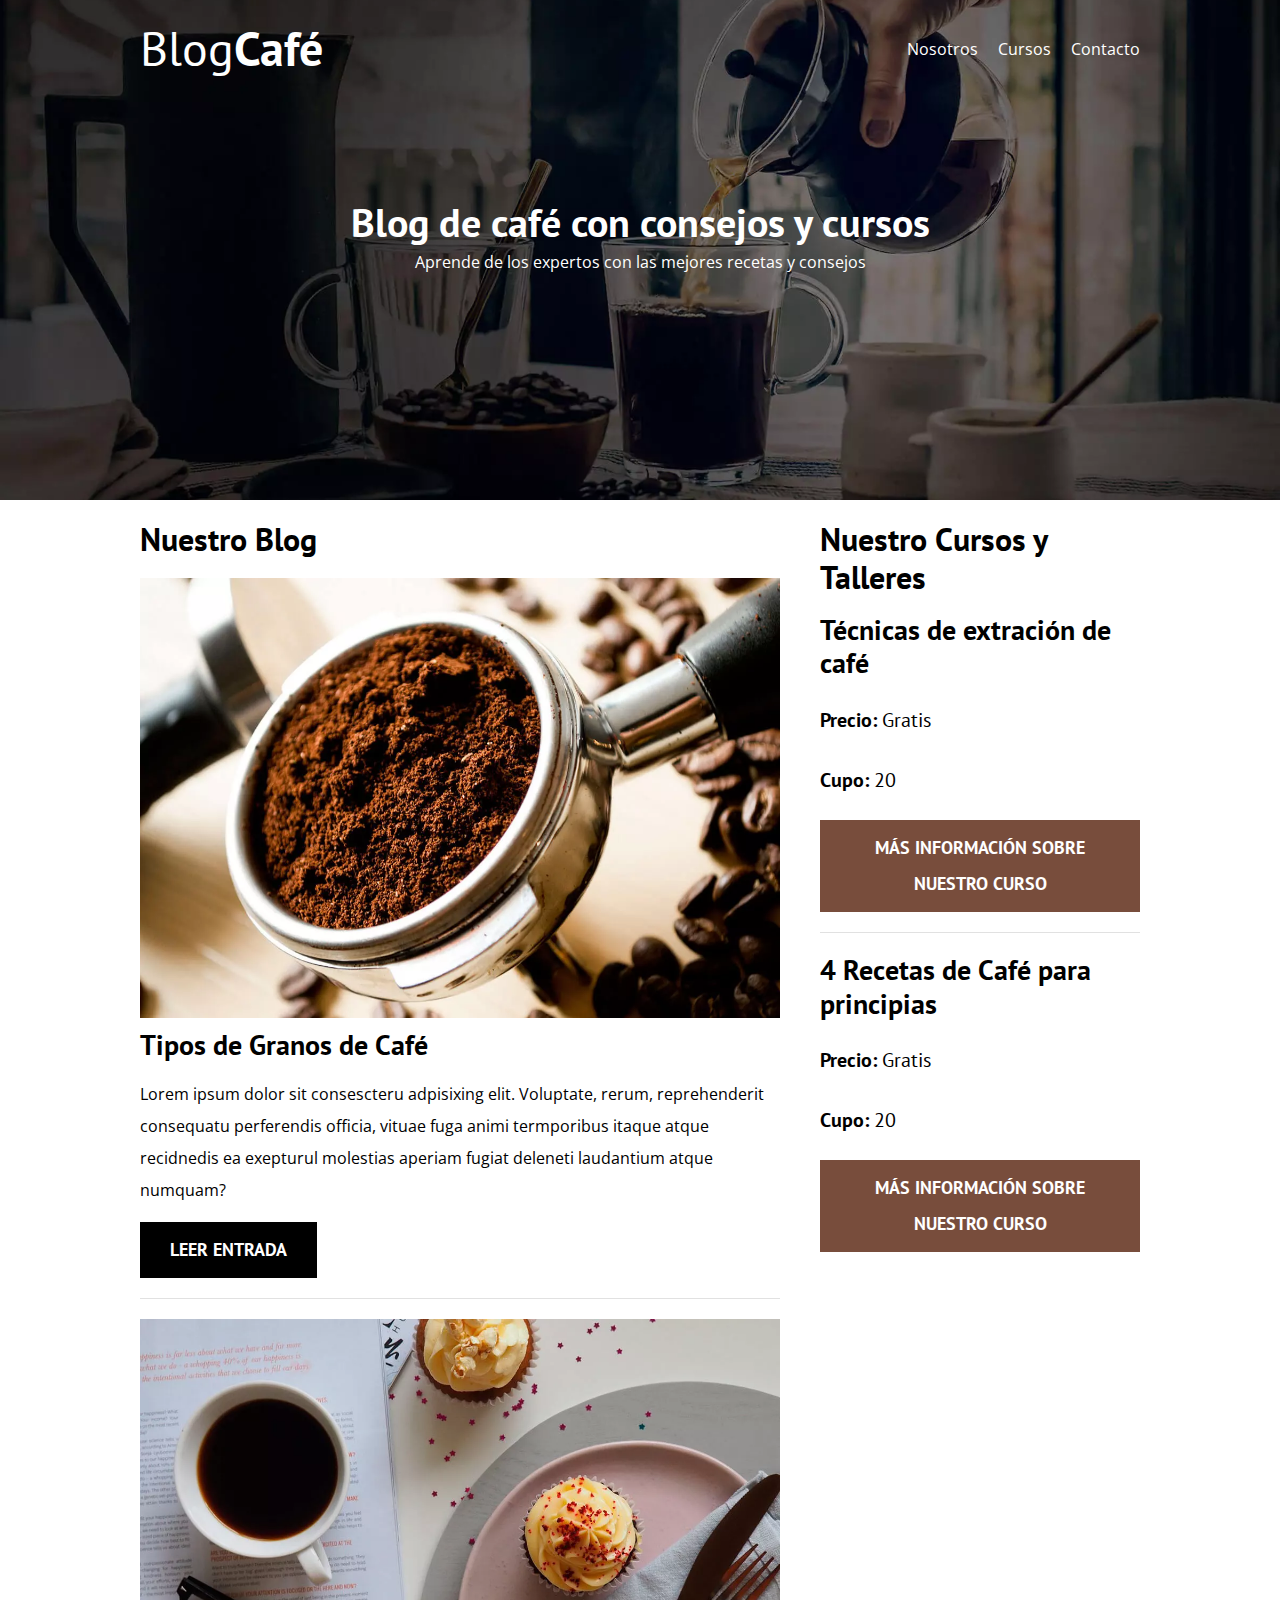
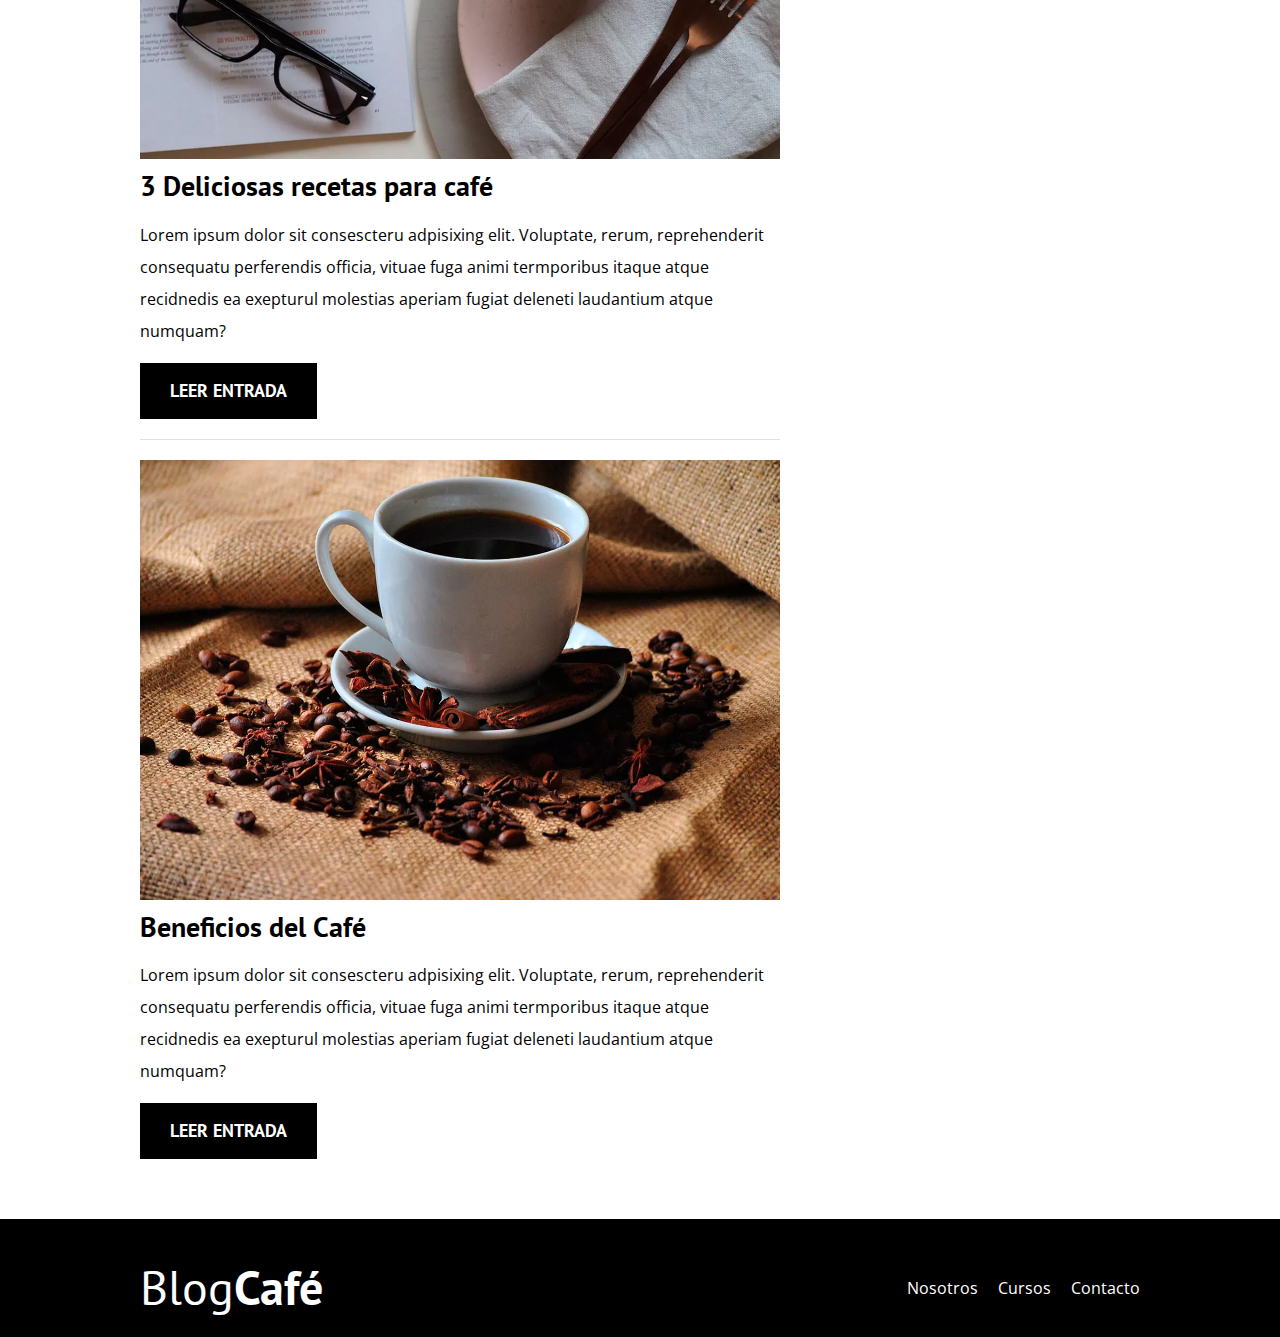
<file: blogdecafe_inicio/blogdecafe_inicio/index.html>
<!DOCTYPE html>
<html lang="en">
<head>
    <meta charset="UTF-8">
    <meta name="viewport" content="width=device-width, initial-scale=1.0">
    <meta name="description" content="Página web de Blog de Café">
    <title>BlogDeCafe</title>

    <!--Prefetch precarga una pagina-->
    <link rel="prefetch" href="nosotros.html" as="document">

    <!--Preload-->
    <link rel="preload" href="css/normalize.css" as="styles">
    <link rel="stylesheet" href="css/normalize.css">

    <link rel="preload" href="https://fonts.googleapis.com/css2?family=Open+Sans&family=PT+Sans:wght@400;700&display=swap" as="font"
    crossorigin="crossorigin">
    <link href="https://fonts.googleapis.com/css2?family=Open+Sans&family=PT+Sans:wght@400;700&display=swap" rel="stylesheet">
    
    <link rel="preload" href="css/styles.css" as="styles">
    <link rel="stylesheet" href="css/styles.css">

</head>
<body>
    <header class="header">
        <div class="barra contenedor">
            <div class="logo">
                <a href="index.html"><h1 class="logo__nombre no-margin alinear-texto">Blog<span class="logo__bold">Café</span></h1></a>
            </div>

            <nav class="navegacion">
                <a href="nosotros.html" class="navegacion__enlace">Nosotros</a>
                <a href="cursos.html" class="navegacion__enlace">Cursos</a>
                <a href="contacto.html" class="navegacion__enlace">Contacto</a>
            </nav>
        </div>

        <div class="header__texto">
            <h2 class="no-margin">Blog de café con consejos y cursos</h1>
            <p class="no-margin">Aprende de los expertos con las mejores recetas y consejos</p>
        </div>
    </header>

    <div class="contenedor contenido-principal">
        <main class="blog">
            <h3 class="no-margin">Nuestro Blog</h3>

            <article class="entrada-blog">
                <picture> <!--Soporta imagenes de diferentes formatos y escoge la mejor opcion para la web-->
                    <source loading="lazy" srcset="img/blog1.webp" type="image/webp">
                    <img loading="lazy" src="img/blog1.jpg" alt="imagen alternativa"> <!--Carga las imagenes segun las veas-->
                </picture>
                <h4 class="no-margin">Tipos de Granos de Café</h4>
                <p>Lorem ipsum dolor sit consescteru adpisixing elit. Voluptate, rerum, reprehenderit
                    consequatu perferendis officia, vituae fuga animi termporibus itaque atque recidnedis
                    ea exepturul molestias aperiam fugiat deleneti laudantium atque numquam?
                </p>
                <a href="entrada.html" class="boton boton--primario">Leer Entrada</a>
            </article>
            <article class="entrada-blog">
                <picture> <!--Soporta imagenes de diferentes formatos y escoge la mejor opcion para la web-->
                    <source loading="lazy" srcset="img/blog2.webp" type="image/webp">
                    <img loading="lazy" src="img/blog2.jpg" alt="imagen alternativa"> <!--Carga las imagenes segun las veas-->
                </picture>
                <h4 class="no-margin">3 Deliciosas recetas para café</h4>
                <p>Lorem ipsum dolor sit consescteru adpisixing elit. Voluptate, rerum, reprehenderit
                    consequatu perferendis officia, vituae fuga animi termporibus itaque atque recidnedis
                    ea exepturul molestias aperiam fugiat deleneti laudantium atque numquam?
                </p>
                <a href="entrada.html" class="boton boton--primario">Leer Entrada</a>

            </article>
            <article class="entrada-blog">
                <picture> <!--Soporta imagenes de diferentes formatos y escoge la mejor opcion para la web-->
                    <source loading="lazy" srcset="img/blog3.webp" type="image/webp">
                    <img loading="lazy" src="img/blog3.jpg" alt="imagen alternativa"> <!--Carga las imagenes segun las veas-->
                </picture>
                <h4 class="no-margin">Beneficios del Café</h4>
                <p>Lorem ipsum dolor sit consescteru adpisixing elit. Voluptate, rerum, reprehenderit
                    consequatu perferendis officia, vituae fuga animi termporibus itaque atque recidnedis
                    ea exepturul molestias aperiam fugiat deleneti laudantium atque numquam?
                </p>
                <a href="entrada.html" class="boton boton--primario">Leer Entrada</a>
            </article>
        </main>

        <aside class="sidebar">
            <h3 class="no-margin">Nuestro Cursos y Talleres</h3>

            <ul class="cursos no-padding">
                <li class="widget-cursos">
                    <h4 class="widget__nombre no-margin">Técnicas de extración de café</h4>
                    <p class="widget__info">Precio: <span class="widget__detalle">Gratis</span></p>
                    <p class="widget__info">Cupo: <span class="widget__detalle">20</span></p>

                    <a href="cursos.html" class="boton boton--secundario">Más Información sobre nuestro curso</a>
                </li>
                <li class="widget-cursos">
                    <h4 class="widget__nombre no-margin">4 Recetas de Café para principias</h4>
                    <p class="widget__info">Precio: <span class="widget__detalle">Gratis</span></p>
                    <p class="widget__info">Cupo: <span class="widget__detalle">20</span></p>

                    <a href="cursos.html" class="boton boton--secundario">Más Información sobre nuestro curso</a>
                </li>
                
            </ul>
        </aside>

    </div>

    <footer class="footer">
        <div class="footer__fondo">
            <div class="barra contenedor">
                <div class="logo">
                    <a href="index.html"><h1 class="logo__nombre no-margin alinear-texto">Blog<span class="logo__bold">Café</span></h1></a>
                </div>
    
                <nav class="navegacion">
                    <a href="nosotros.html" class="navegacion__enlace">Nosotros</a>
                    <a href="cursos.html" class="navegacion__enlace">Cursos</a>
                    <a href="contacto.html" class="navegacion__enlace">Contacto</a>
                </nav>
            </div>
        </div>
    </footer>
<script src="js/modernizr.js"></script> <!--Vinculas un script al html-->
</body>
</html>
</file>
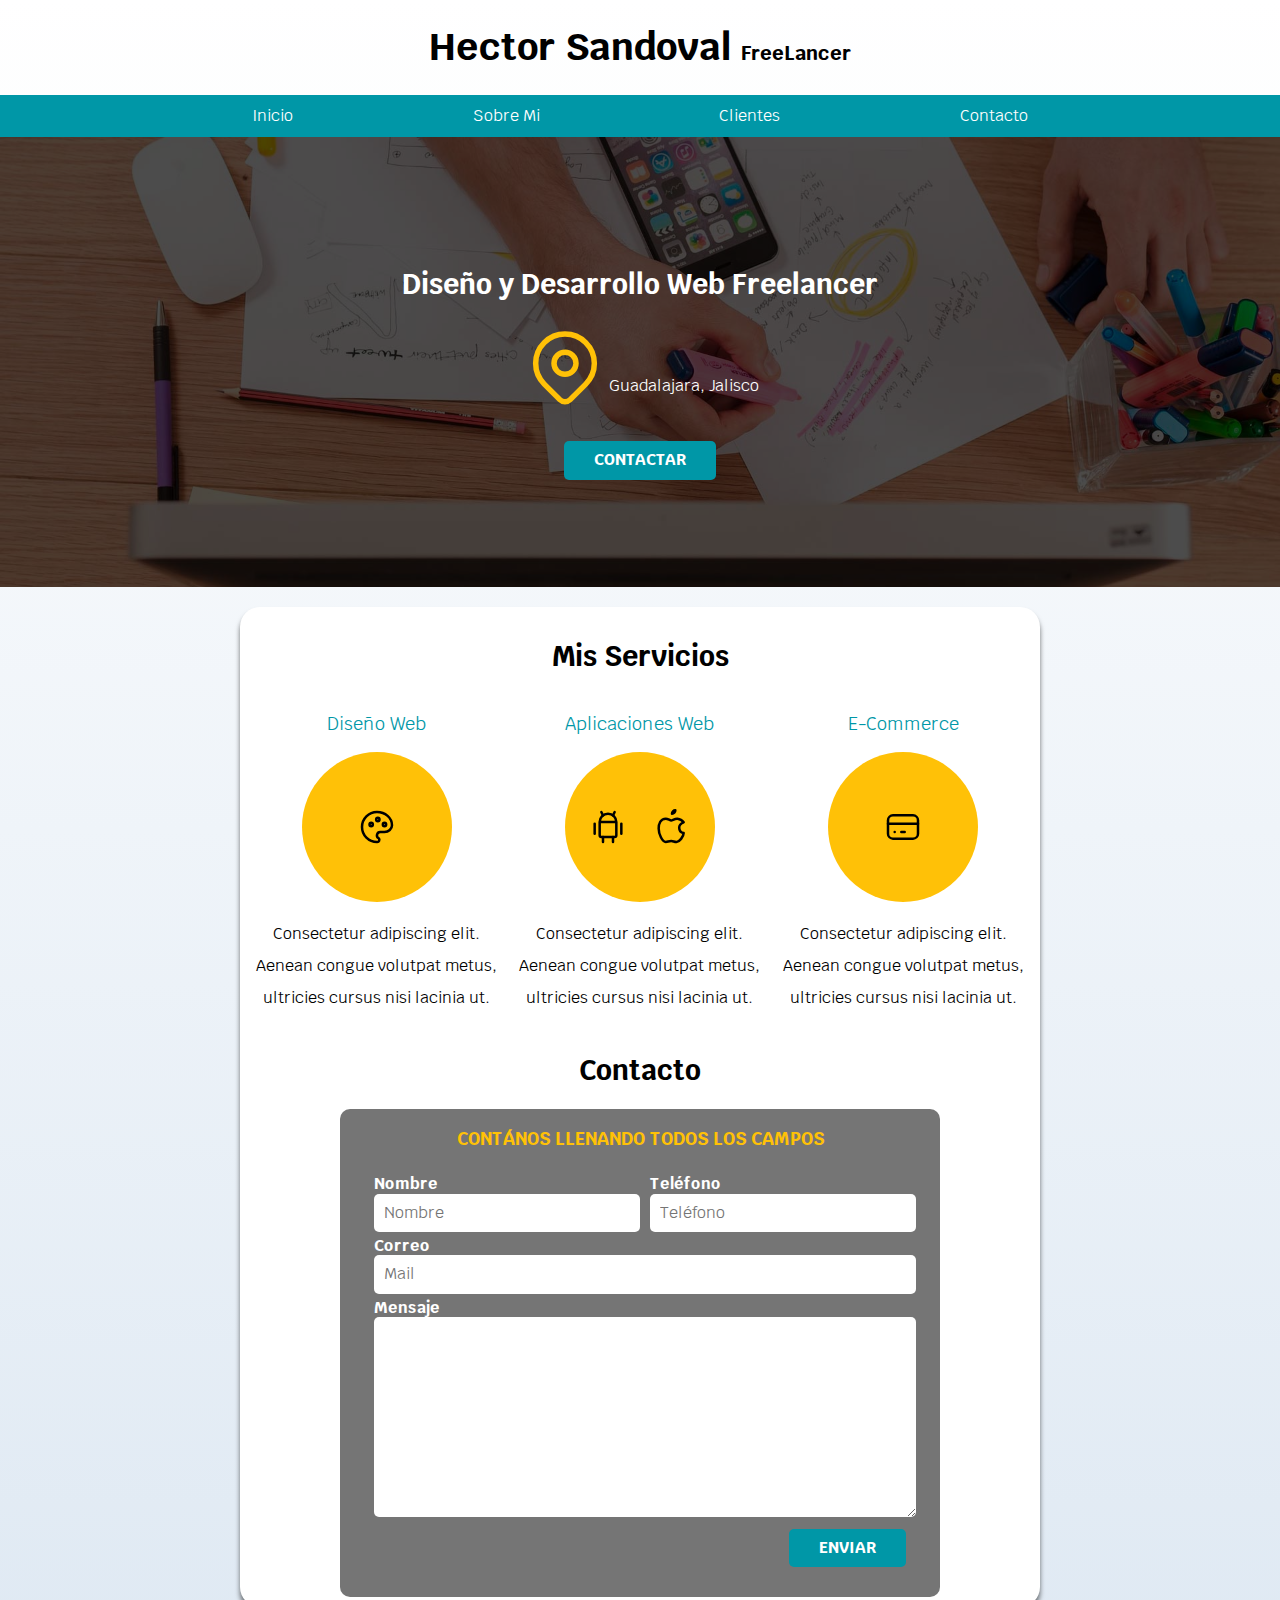
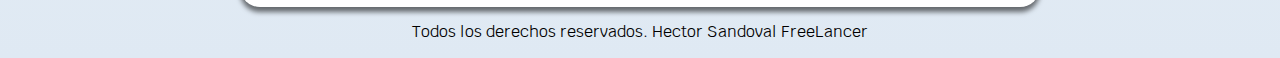
<file: freelancer_inicio/freelancer_inicio/index.html>
<!DOCTYPE html>
<html lang="en">
<head>
    <meta charset="UTF-8">
    <meta name="viewport" content="width=device-width, initial-scale=1.0">
    <title>Diseñador FreeLancer</title>
    <link rel="preload" href="css/normalize.css" as="style">
    <link rel="stylesheet" href="css/normalize.css">
    <link rel="preconnect" href="https://fonts.googleapis.com">
    <link rel="preconnect" href="https://fonts.gstatic.com" crossorigin>
    <link href="https://fonts.googleapis.com/css2?family=Krub:wght@400;700&display=swap" rel="stylesheet">
    <link rel="preload" href="css/style.css" as="style"> <!--Hace que la hoja de estilo se precargye en la página-->
    <link href="css/style.css" rel="stylesheet"> <!--Enlaza la hoja de estilos con la página-->

</head>
<body>

    <header>
        <h1 class="titulo">Hector Sandoval <span>FreeLancer</span></h1>
    </header> 
    
    <div class="nav-bg">
        <nav class="navegacion-principal contenedor">
            <a href="#">Inicio</a> <!--Atributo href, para redirigir-->
            <a href="#">Sobre Mi</a>
            <a href="#">Clientes</a>
            <a href="#">Contacto</a>
        </nav>
    </div>
    <section class="hero"> <!--Cuando el primer hijo es un heading (h2) Obligado va un section-->
        <div class="contenido-hero">
            <h2>Diseño y Desarrollo Web Freelancer</h2>

            <div class="ubicacion">
                <svg xmlns="http://www.w3.org/2000/svg" class="icon icon-tabler icon-tabler-map-pin" width="88" height="88" viewBox="0 0 24 24" stroke-width="1.5" stroke="#FFC107" fill="none" stroke-linecap="round" stroke-linejoin="round">
                    <path stroke="none" d="M0 0h24v24H0z" fill="none"/>
                    <path d="M9 11a3 3 0 1 0 6 0a3 3 0 0 0 -6 0" />
                    <path d="M17.657 16.657l-4.243 4.243a2 2 0 0 1 -2.827 0l-4.244 -4.243a8 8 0 1 1 11.314 0z" />
                </svg>
                <p>Guadalajara, Jalisco</p>
            </div>
            <a class = "boton" href="#">Contactar</a>
        </div>
    </section>

    <main class="contenedor sombra">
        <h2>Mis Servicios</h2>
        <div class="servicios">
            <section class="servicio">
                <h3>Diseño Web</h3>
                <div class="iconos">
                    <svg xmlns="http://www.w3.org/2000/svg" class="icon icon-tabler icon-tabler-palette" width="40" height="40" viewBox="0 0 24 24" stroke-width="1.5" stroke="#000000" fill="none" stroke-linecap="round" stroke-linejoin="round">
                        <path stroke="none" d="M0 0h24v24H0z" fill="none"/>
                        <path d="M12 21a9 9 0 0 1 0 -18c4.97 0 9 3.582 9 8c0 1.06 -.474 2.078 -1.318 2.828c-.844 .75 -1.989 1.172 -3.182 1.172h-2.5a2 2 0 0 0 -1 3.75a1.3 1.3 0 0 1 -1 2.25" />
                        <path d="M8.5 10.5m-1 0a1 1 0 1 0 2 0a1 1 0 1 0 -2 0" />
                        <path d="M12.5 7.5m-1 0a1 1 0 1 0 2 0a1 1 0 1 0 -2 0" />
                        <path d="M16.5 10.5m-1 0a1 1 0 1 0 2 0a1 1 0 1 0 -2 0" />
                    </svg>
                </div>
                <p>Consectetur adipiscing elit. Aenean congue volutpat metus, ultricies cursus nisi lacinia ut.</p>        
            </section>

            <section class="servicio">
                <h3>Aplicaciones Web</h3>
                <div class="iconos">
                    <svg xmlns="http://www.w3.org/2000/svg" class="icon icon-tabler icon-tabler-brand-android" width="40" height="40" viewBox="0 0 24 24" stroke-width="1.5" stroke="#000000" fill="none" stroke-linecap="round" stroke-linejoin="round">
                        <path stroke="none" d="M0 0h24v24H0z" fill="none"/>
                        <path d="M4 10l0 6" />
                        <path d="M20 10l0 6" />
                        <path d="M7 9h10v8a1 1 0 0 1 -1 1h-8a1 1 0 0 1 -1 -1v-8a5 5 0 0 1 10 0" />
                        <path d="M8 3l1 2" />
                        <path d="M16 3l-1 2" />
                        <path d="M9 18l0 3" />
                        <path d="M15 18l0 3" />
                    </svg>
                    <svg xmlns="http://www.w3.org/2000/svg" class="icon icon-tabler icon-tabler-brand-apple" width="40" height="40" viewBox="0 0 24 24" stroke-width="1.5" stroke="#000000" fill="none" stroke-linecap="round" stroke-linejoin="round">
                        <path stroke="none" d="M0 0h24v24H0z" fill="none"/>
                        <path d="M8.286 7.008c-3.216 0 -4.286 3.23 -4.286 5.92c0 3.229 2.143 8.072 4.286 8.072c1.165 -.05 1.799 -.538 3.214 -.538c1.406 0 1.607 .538 3.214 .538s4.286 -3.229 4.286 -5.381c-.03 -.011 -2.649 -.434 -2.679 -3.23c-.02 -2.335 2.589 -3.179 2.679 -3.228c-1.096 -1.606 -3.162 -2.113 -3.75 -2.153c-1.535 -.12 -3.032 1.077 -3.75 1.077c-.729 0 -2.036 -1.077 -3.214 -1.077z" />
                        <path d="M12 4a2 2 0 0 0 2 -2a2 2 0 0 0 -2 2" />
                    </svg>
                </div>
                <p>Consectetur adipiscing elit. Aenean congue volutpat metus, ultricies cursus nisi lacinia ut.</p>
            </section>
        
            <section class="servicio">
                <h3>E-Commerce</h3>
                <div class="iconos">
                    <svg xmlns="http://www.w3.org/2000/svg" class="icon icon-tabler icon-tabler-credit-card" width="40" height="40" viewBox="0 0 24 24" stroke-width="1.5" stroke="#000000" fill="none" stroke-linecap="round" stroke-linejoin="round">
                        <path stroke="none" d="M0 0h24v24H0z" fill="none"/>
                        <path d="M3 5m0 3a3 3 0 0 1 3 -3h12a3 3 0 0 1 3 3v8a3 3 0 0 1 -3 3h-12a3 3 0 0 1 -3 -3z" />
                        <path d="M3 10l18 0" />
                        <path d="M7 15l.01 0" />
                        <path d="M11 15l2 0" />
                    </svg>
                </div>
                <p>Consectetur adipiscing elit. Aenean congue volutpat metus, ultricies cursus nisi lacinia ut.</p>       
            </section>
        </div> <!--.servicios-->

    
        <section>
            <h2>Contacto</h2>

            <form class="formulario"> <!--Etiqueta que hace referencia a un formulario-->
                <fieldset> <!--Etiqueta de Agrupación de Formulario-->
                    <legend>Contános Llenando todos los campos</legend> <!--Agrega el título del formulario-->
                    <div class="contenedor-campo">   
                        <div class="campo">
                            <label>Nombre</label>
                            <input class="input-text" type="text" placeholder="Nombre">
                        </div>

                        <div class="campo">
                            <label>Teléfono</label>
                            <input class="input-text" type="tel" placeholder="Teléfono">
                        </div>

                        <div class="campo">
                            <label>Correo</label>
                            <input class="input-text" type="email" placeholder="Mail">
                        </div>

                        <div class="campo">
                            <label>Mensaje</label>
                            <textarea class="input-text"></textarea> <!--Agrega un área para escribir-->
                        </div>
                    </div> <!--.contenedor-campo-->
                    <div class="alinear-derecha flex">
                        <input class="boton w-sm-100 " type="submit" value="Enviar"> <!--Agrega un botón con un input-->
                    </div>
                </fieldset>
            </form>
        </section>
    </main>

    <footer class="footer">
        <p>Todos los derechos reservados. Hector Sandoval FreeLancer</p>
    </footer>
</body>
</html>
</file>
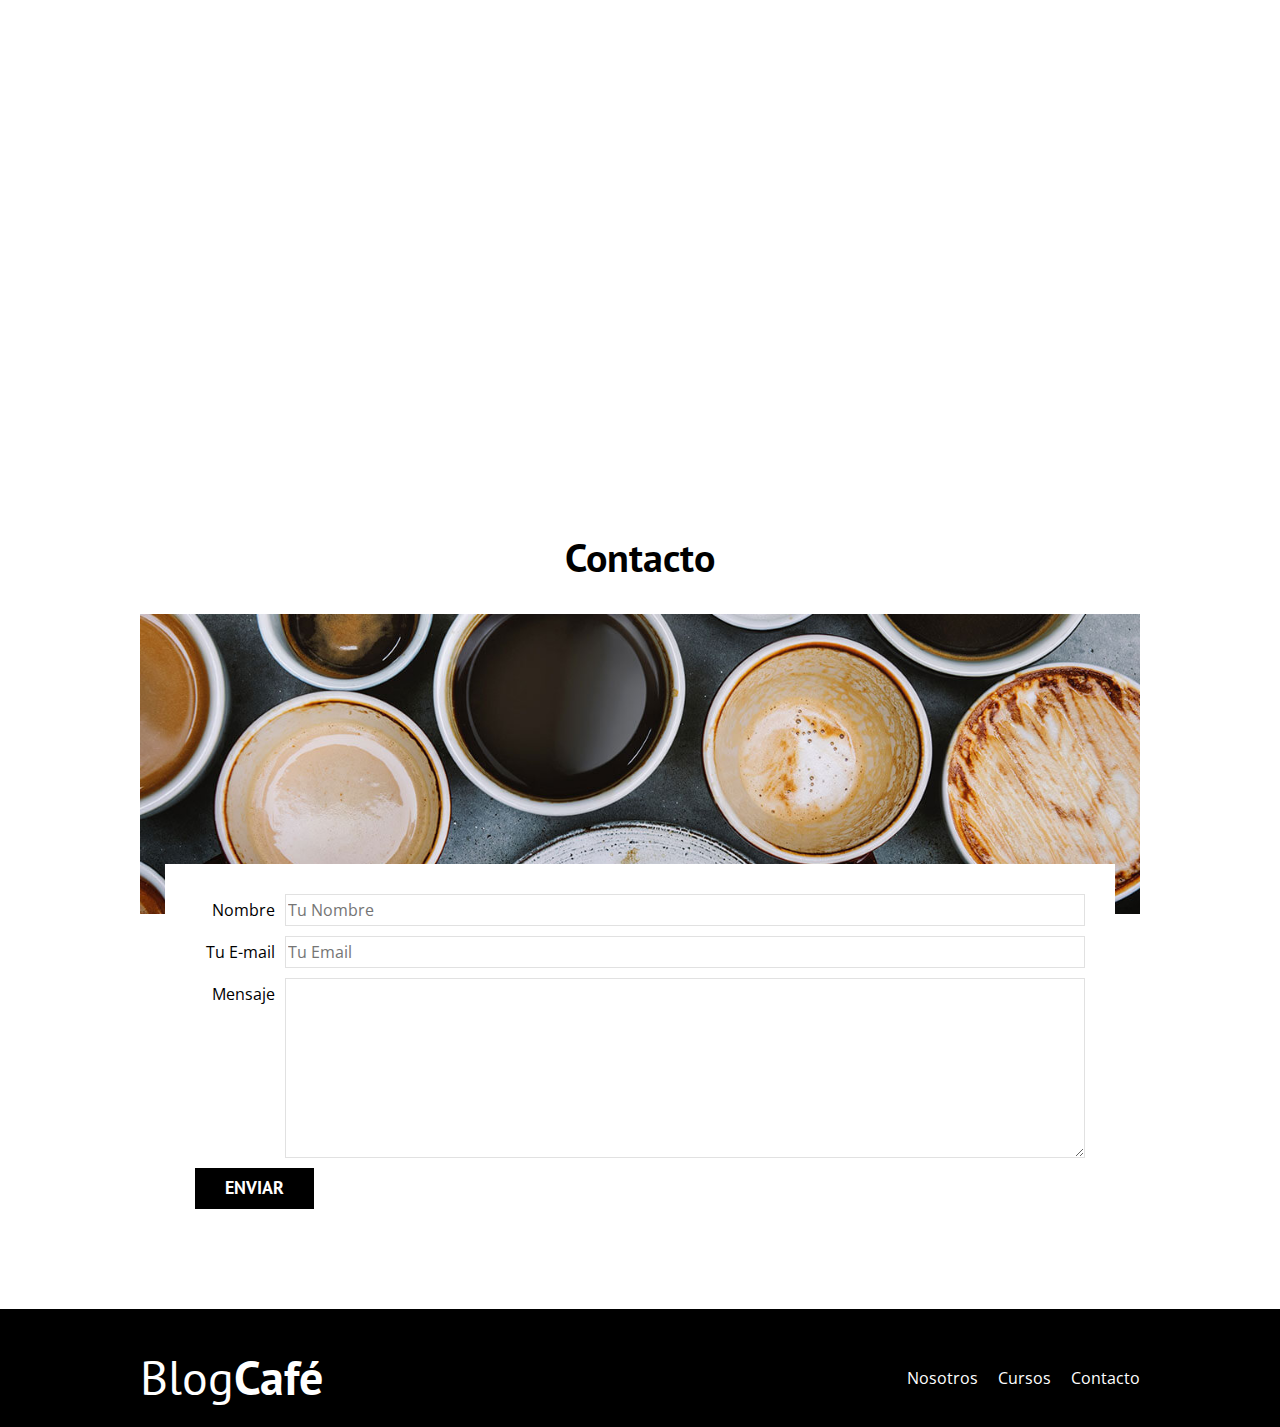
<file: blogdecafe_inicio/blogdecafe_inicio/contacto.html>
<!DOCTYPE html>
<html lang="en">
<head>
    <meta charset="UTF-8">
    <meta name="viewport" content="width=device-width, initial-scale=1.0">
    <title>BlogDeCafe</title>
    <link rel="stylesheet" href="css/normalize.css">
    <link rel="preconnect" href="https://fonts.googleapis.com">
    <link rel="preconnect" href="https://fonts.googleapis.com">
    <link rel="preconnect" href="https://fonts.gstatic.com" crossorigin>
    <link href="https://fonts.googleapis.com/css2?family=Open+Sans&family=PT+Sans:wght@400;700&display=swap" rel="stylesheet">
    <link rel="stylesheet" href="css/styles.css">
</head>
<body>
    <header class="header">
        <div class="barra contenedor">
            <div class="logo">
                <a href="index.html"><h1 class="logo__nombre no-margin alinear-texto">Blog<span class="logo__bold">Café</span></h1></a>
            </div>

            <nav class="navegacion">
                <a href="nosotros.html" class="navegacion__enlace">Nosotros</a>
                <a href="cursos.html" class="navegacion__enlace">Cursos</a>
                <a href="contacto.html" class="navegacion__enlace">Contacto</a>
            </nav>
        </div>

        <div class="header__texto">
            <h2 class="no-margin">Blog de café con consejos y cursos</h1>
            <p class="no-margin">Aprende de los expertos con las mejores recetas y consejos</p>
        </div>
    </header>

    <div class="contenedor">
        <h2 class="alinear-texto">Contacto</h2>

        <main class="entrada">
            <div class="contacto-bg">
            </div>

            <form class="formulario">
                <div class="campo">
                    <label class="campo__label" for="nombre">Nombre</label>
                    <input class="campo__field" type="text" placeholder="Tu Nombre" id="nombre">
                </div>
                <div class="campo">
                    <label class="campo__label" for="correo">Tu E-mail</label>
                    <input class="campo__field" type="mail" placeholder="Tu Email" id="correo">
                </div>
                <div class="campo">
                    <label class="campo__label" for="mensaje">Mensaje</label>
                    <textarea class="campo__field campo__field--area" id="mensaje"></textarea>
                </div>
                <div class="campo">
                    <input class="boton boton--primario" type="submit" value="Enviar">
                </div>
            </form>

        </main>

    </div>

    <footer class="footer">
        <div class="footer__fondo">
            <div class="barra contenedor">
                <div class="logo">
                    <a href="index.html"><h1 class="logo__nombre no-margin alinear-texto">Blog<span class="logo__bold">Café</span></h1></a>
                </div>
    
                <nav class="navegacion">
                    <a href="nosotros.html" class="navegacion__enlace">Nosotros</a>
                    <a href="cursos.html" class="navegacion__enlace">Cursos</a>
                    <a href="contacto.html" class="navegacion__enlace">Contacto</a>
                </nav>
            </div>
        </div>
    </footer>
</body>
</html>
</file>
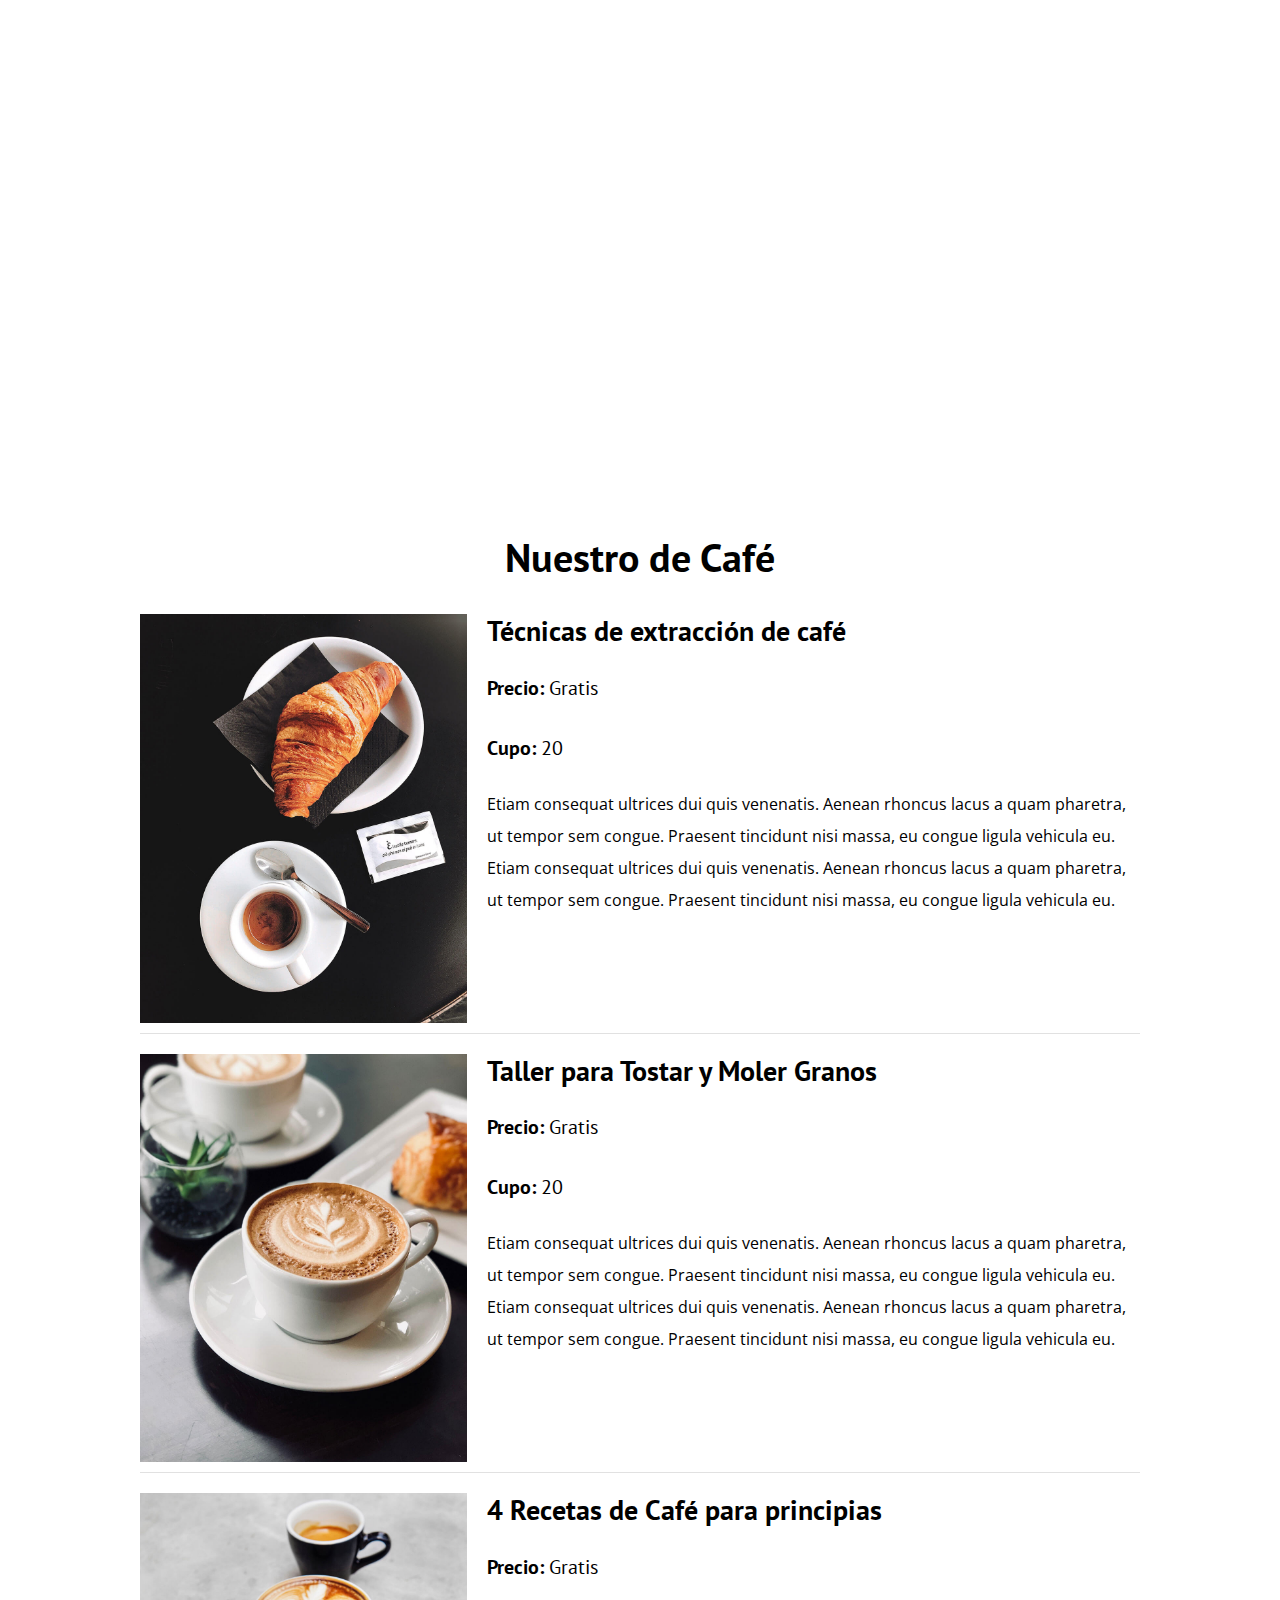
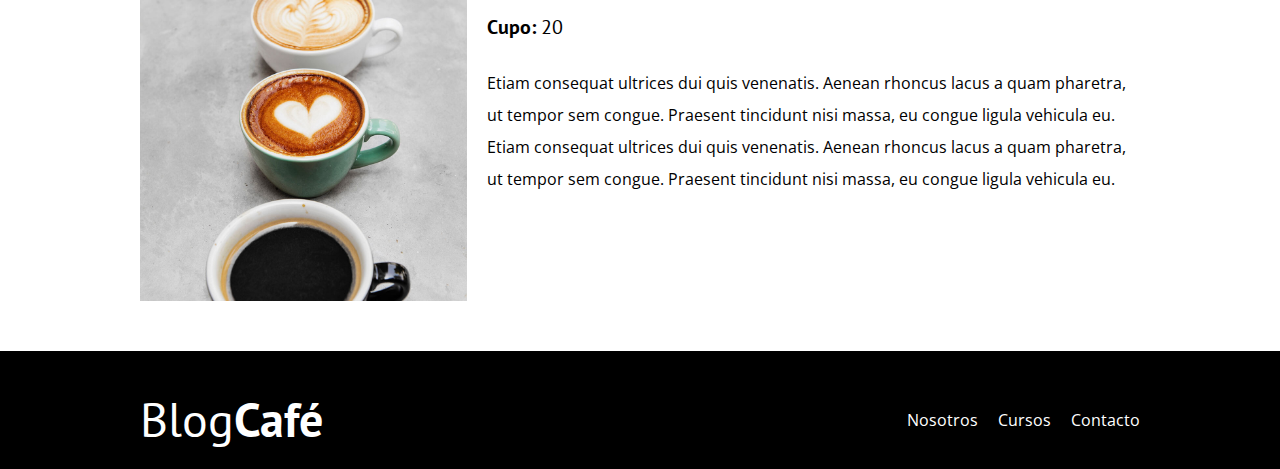
<file: blogdecafe_inicio/blogdecafe_inicio/cursos.html>
<!DOCTYPE html>
<html lang="en">
<head>
    <meta charset="UTF-8">
    <meta name="viewport" content="width=device-width, initial-scale=1.0">
    <title>BlogDeCafe</title>
    <link rel="stylesheet" href="css/normalize.css">
    <link rel="preconnect" href="https://fonts.googleapis.com">
    <link rel="preconnect" href="https://fonts.googleapis.com">
    <link rel="preconnect" href="https://fonts.gstatic.com" crossorigin>
    <link href="https://fonts.googleapis.com/css2?family=Open+Sans&family=PT+Sans:wght@400;700&display=swap" rel="stylesheet">
    <link rel="stylesheet" href="css/styles.css">
</head>
<body>
    <header class="header">
        <div class="barra contenedor">
            <div class="logo">
                <a href="index.html"><h1 class="logo__nombre no-margin alinear-texto">Blog<span class="logo__bold">Café</span></h1></a>
            </div>

            <nav class="navegacion">
                <a href="nosotros.html" class="navegacion__enlace">Nosotros</a>
                <a href="cursos.html" class="navegacion__enlace">Cursos</a>
                <a href="contacto.html" class="navegacion__enlace">Contacto</a>
            </nav>
        </div>

        <div class="header__texto">
            <h2 class="no-margin">Blog de café con consejos y cursos</h2>
            <p class="no-margin">Aprende de los expertos con las mejores recetas y consejos</p>
        </div>
    </header>

    <main class="contenedor">
        <h2 class="alinear-texto">Nuestro de Café</h2>

        <div class="curso">
           <div class="curso__imagen">
                <img src="img/curso1.jpg" alt="curso">
           </div>

           <div class="curso__detalle">
                <h4 class="widget__nombre no-margin">Técnicas de extracción de café</h4>
                <p class="widget__info">Precio: <span class="widget__detalle">Gratis</span></p>
                <p class="widget__info">Cupo: <span class="widget__detalle">20</span></p>

                <p>Etiam consequat ultrices dui quis venenatis. Aenean rhoncus lacus a quam pharetra, ut tempor sem congue. Praesent tincidunt nisi massa, eu congue ligula vehicula eu.
                    Etiam consequat ultrices dui quis venenatis. Aenean rhoncus lacus a quam pharetra, ut tempor sem congue. Praesent tincidunt nisi massa, eu congue ligula vehicula eu.
                </p>
           </div>
        </div><!--.curso-->

        <div class="curso">
            <div class="curso__imagen">
                 <img src="img/curso2.jpg" alt="curso">
            </div>
 
            <div class="curso__detalle">
                 <h4 class="widget__nombre no-margin">Taller para Tostar y Moler Granos</h4>
                 <p class="widget__info">Precio: <span class="widget__detalle">Gratis</span></p>
                 <p class="widget__info">Cupo: <span class="widget__detalle">20</span></p>
 
                 <p>Etiam consequat ultrices dui quis venenatis. Aenean rhoncus lacus a quam pharetra, ut tempor sem congue. Praesent tincidunt nisi massa, eu congue ligula vehicula eu.
                    Etiam consequat ultrices dui quis venenatis. Aenean rhoncus lacus a quam pharetra, ut tempor sem congue. Praesent tincidunt nisi massa, eu congue ligula vehicula eu.
                 </p>
            </div>
         </div><!--.curso-->

         <div class="curso">
            <div class="curso__imagen">
                 <img src="img/curso3.jpg" alt="curso">
            </div>
 
            <div class="curso__detalle">
                 <h4 class="widget__nombre no-margin">4 Recetas de Café para principias</h4>
                 <p class="widget__info">Precio: <span class="widget__detalle">Gratis</span></p>
                 <p class="widget__info">Cupo: <span class="widget__detalle">20</span></p>
 
                 <p>Etiam consequat ultrices dui quis venenatis. Aenean rhoncus lacus a quam pharetra, ut tempor sem congue. Praesent tincidunt nisi massa, eu congue ligula vehicula eu.
                    Etiam consequat ultrices dui quis venenatis. Aenean rhoncus lacus a quam pharetra, ut tempor sem congue. Praesent tincidunt nisi massa, eu congue ligula vehicula eu.
                 </p>
            </div>
         </div><!--.curso-->

    </main>

    <footer class="footer">
        <div class="footer__fondo">
            <div class="barra contenedor">
                <div class="logo">
                    <a href="index.html"><h1 class="logo__nombre no-margin alinear-texto">Blog<span class="logo__bold">Café</span></h1></a>
                </div>
    
                <nav class="navegacion">
                    <a href="nosotros.html" class="navegacion__enlace">Nosotros</a>
                    <a href="cursos.html" class="navegacion__enlace">Cursos</a>
                    <a href="contacto.html" class="navegacion__enlace">Contacto</a>
                </nav>
            </div>
        </div>
    </footer>
</body>
</html>
</file>
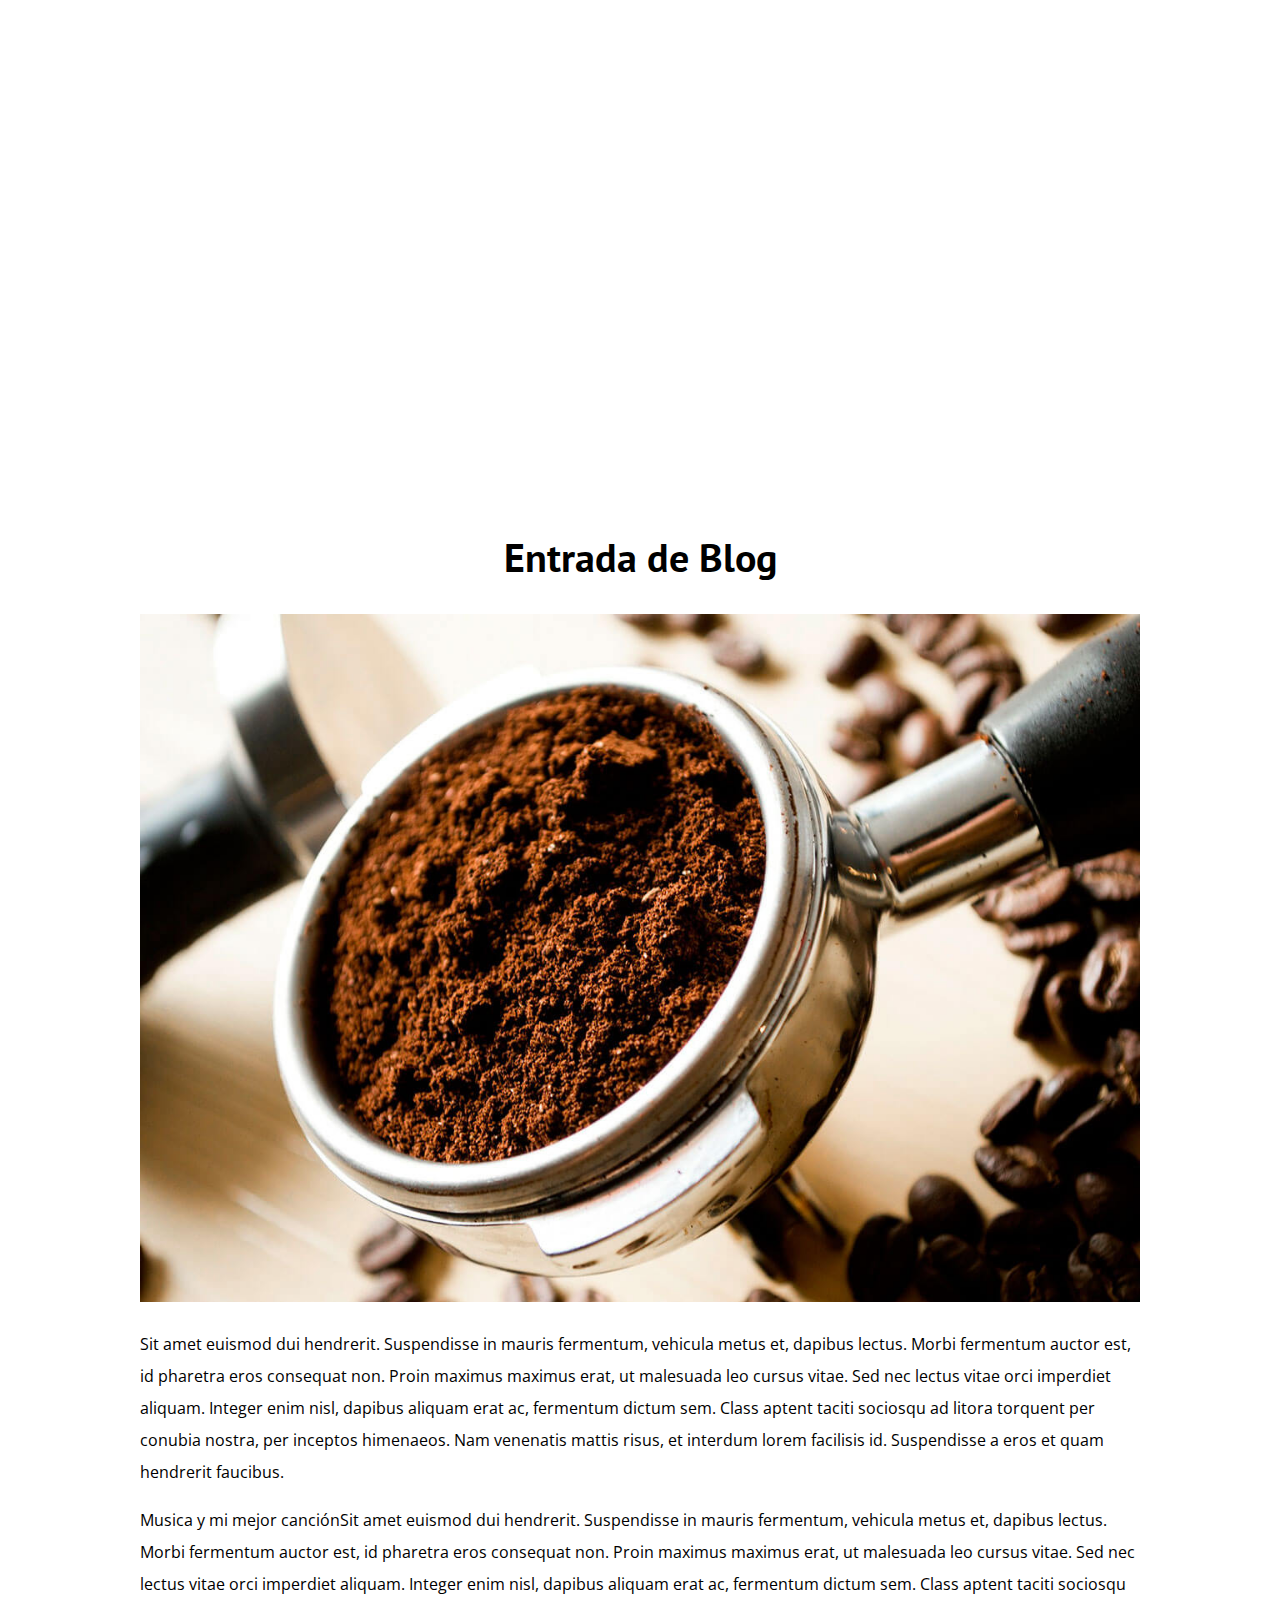
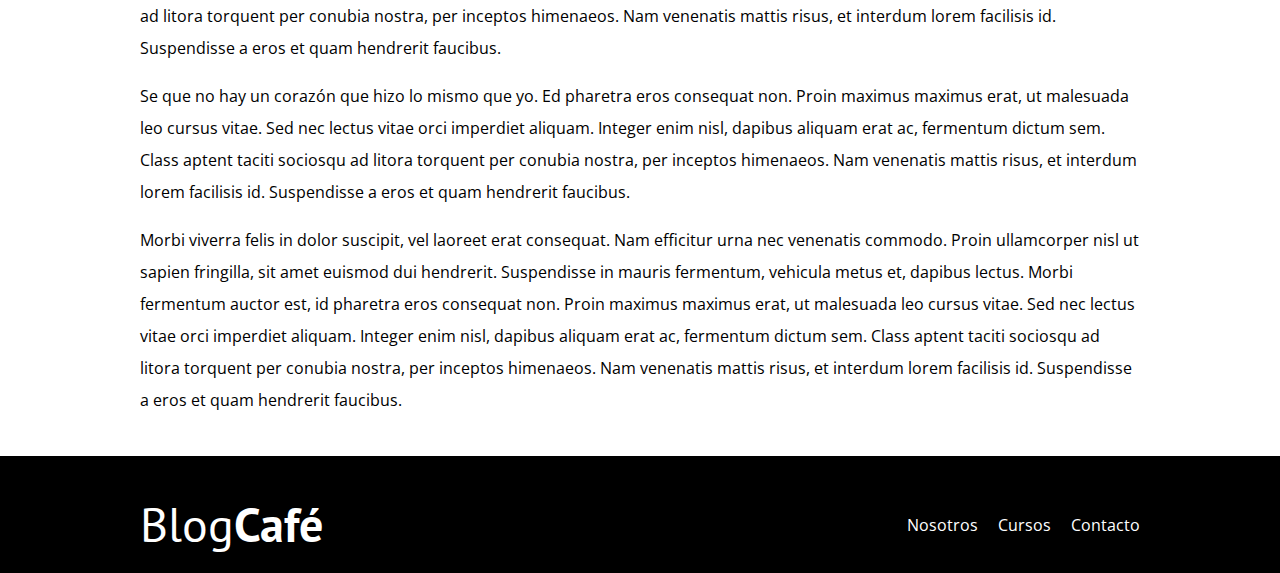
<file: blogdecafe_inicio/blogdecafe_inicio/entrada.html>
<!DOCTYPE html>
<html lang="en">
<head>
    <meta charset="UTF-8">
    <meta name="viewport" content="width=device-width, initial-scale=1.0">
    <title>BlogDeCafe</title>
    <link rel="stylesheet" href="css/normalize.css">
    <link rel="preconnect" href="https://fonts.googleapis.com">
    <link rel="preconnect" href="https://fonts.googleapis.com">
    <link rel="preconnect" href="https://fonts.gstatic.com" crossorigin>
    <link href="https://fonts.googleapis.com/css2?family=Open+Sans&family=PT+Sans:wght@400;700&display=swap" rel="stylesheet">
    <link rel="stylesheet" href="css/styles.css">
</head>
<body>
    <header class="header">
        <div class="barra contenedor">
            <div class="logo">
                <a href="index.html"><h1 class="logo__nombre no-margin alinear-texto">Blog<span class="logo__bold">Café</span></h1></a>
            </div>

            <nav class="navegacion">
                <a href="nosotros.html" class="navegacion__enlace">Nosotros</a>
                <a href="cursos.html" class="navegacion__enlace">Cursos</a>
                <a href="contacto.html" class="navegacion__enlace">Contacto</a>
            </nav>
        </div>

        <div class="header__texto">
            <h2 class="no-margin">Blog de café con consejos y cursos</h1>
            <p class="no-margin">Aprende de los expertos con las mejores recetas y consejos</p>
        </div>
    </header>

    <div class="contenedor">
        <h2 class="alinear-texto">Entrada de Blog</h2>

        <main class="entrada">
            <div class="entrada__imagen">
                <img src="img/blog1.jpg" alt="entradablog">
            </div>
            <p>Sit amet euismod dui hendrerit. Suspendisse in mauris fermentum, vehicula metus et, dapibus lectus. Morbi fermentum auctor est, id pharetra eros consequat non. Proin maximus maximus erat, ut malesuada leo cursus vitae. Sed nec lectus vitae orci imperdiet aliquam. Integer enim nisl, dapibus aliquam erat ac, fermentum dictum sem. Class aptent taciti sociosqu ad litora torquent per conubia nostra, per inceptos himenaeos. Nam venenatis mattis risus, et interdum lorem facilisis id. Suspendisse a eros et quam hendrerit faucibus.
            </p>
            <p>Musica y mi mejor canciónSit amet euismod dui hendrerit. Suspendisse in mauris fermentum, vehicula metus et, dapibus lectus. Morbi fermentum auctor est, id pharetra eros consequat non. Proin maximus maximus erat, ut malesuada leo cursus vitae. Sed nec lectus vitae orci imperdiet aliquam. Integer enim nisl, dapibus aliquam erat ac, fermentum dictum sem. Class aptent taciti sociosqu ad litora torquent per conubia nostra, per inceptos himenaeos. Nam venenatis mattis risus, et interdum lorem facilisis id. Suspendisse a eros et quam hendrerit faucibus.
            </p>
            <p>Se que no hay un corazón que hizo lo mismo que yo. Ed pharetra eros consequat non. Proin maximus maximus erat, ut malesuada leo cursus vitae. Sed nec lectus vitae orci imperdiet aliquam. Integer enim nisl, dapibus aliquam erat ac, fermentum dictum sem. Class aptent taciti sociosqu ad litora torquent per conubia nostra, per inceptos himenaeos. Nam venenatis mattis risus, et interdum lorem facilisis id. Suspendisse a eros et quam hendrerit faucibus.
            </p>
            <p>Morbi viverra felis in dolor suscipit, vel laoreet erat consequat. Nam efficitur urna nec venenatis commodo. Proin ullamcorper nisl ut sapien fringilla, sit amet euismod dui hendrerit. Suspendisse in mauris fermentum, vehicula metus et, dapibus lectus. Morbi fermentum auctor est, id pharetra eros consequat non. Proin maximus maximus erat, ut malesuada leo cursus vitae. Sed nec lectus vitae orci imperdiet aliquam. Integer enim nisl, dapibus aliquam erat ac, fermentum dictum sem. Class aptent taciti sociosqu ad litora torquent per conubia nostra, per inceptos himenaeos. Nam venenatis mattis risus, et interdum lorem facilisis id. Suspendisse a eros et quam hendrerit faucibus.
            </p>
        </main>

    </div>

    <footer class="footer">
        <div class="footer__fondo">
            <div class="barra contenedor">
                <div class="logo">
                    <a href="index.html"><h1 class="logo__nombre no-margin alinear-texto">Blog<span class="logo__bold">Café</span></h1></a>
                </div>
    
                <nav class="navegacion">
                    <a href="nosotros.html" class="navegacion__enlace">Nosotros</a>
                    <a href="cursos.html" class="navegacion__enlace">Cursos</a>
                    <a href="contacto.html" class="navegacion__enlace">Contacto</a>
                </nav>
            </div>
        </div>
    </footer>
</body>
</html>
</file>
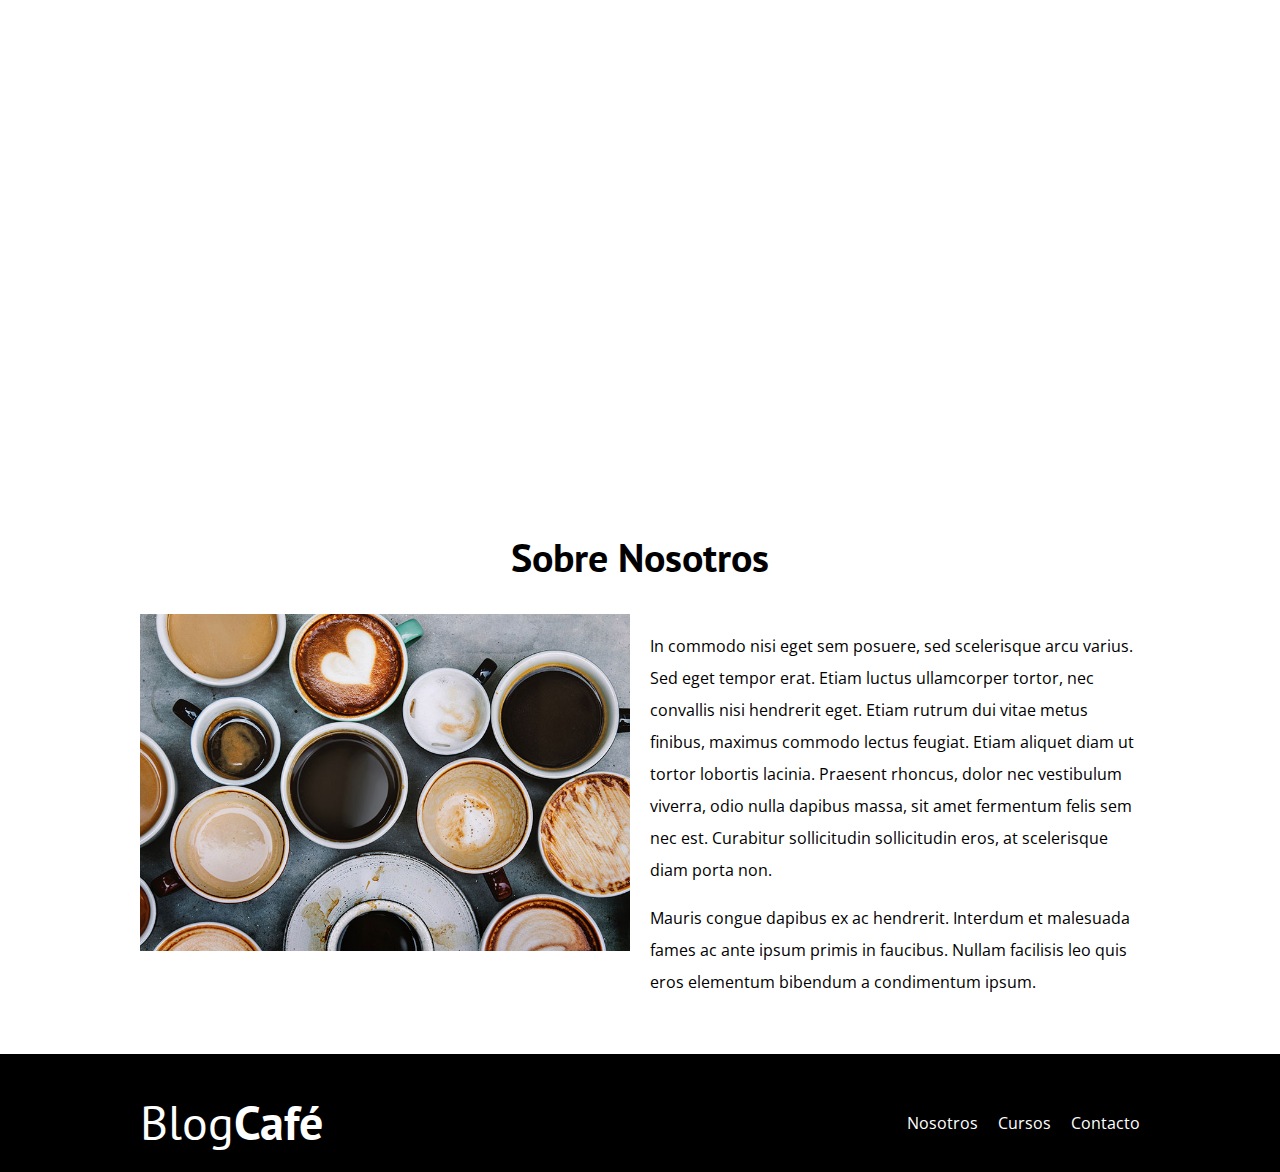
<file: blogdecafe_inicio/blogdecafe_inicio/nosotros.html>
<!DOCTYPE html>
<html lang="en">
<head>
    <meta charset="UTF-8">
    <meta name="viewport" content="width=device-width, initial-scale=1.0">
    <title>BlogDeCafe</title>
    <link rel="stylesheet" href="css/normalize.css">
    <link rel="preconnect" href="https://fonts.googleapis.com">
    <link rel="preconnect" href="https://fonts.googleapis.com">
    <link rel="preconnect" href="https://fonts.gstatic.com" crossorigin>
    <link href="https://fonts.googleapis.com/css2?family=Open+Sans&family=PT+Sans:wght@400;700&display=swap" rel="stylesheet">
    <link rel="stylesheet" href="css/styles.css">
</head>
<body>
    <header class="header">
        <div class="barra contenedor">
            <div class="logo">
                <a href="index.html"><h1 class="logo__nombre no-margin alinear-texto">Blog<span class="logo__bold">Café</span></h1></a>
            </div>

            <nav class="navegacion">
                <a href="nosotros.html" class="navegacion__enlace">Nosotros</a>
                <a href="cursos.html" class="navegacion__enlace">Cursos</a>
                <a href="contacto.html" class="navegacion__enlace">Contacto</a>
            </nav>
        </div>

        <div class="header__texto">
            <h2 class="no-margin">Blog de café con consejos y cursos</h1>
            <p class="no-margin">Aprende de los expertos con las mejores recetas y consejos</p>
        </div>
    </header>

    <div class="contenedor">
        <h2 class="alinear-texto">Sobre Nosotros</h2>

        <main class="nosotros">
            <div class="nosotros__imagen">
                <img src="img/nosotros.jpg" alt="nosotros">
            </div>
            <div class="nosotros__texto">
                <p>In commodo nisi eget sem posuere, sed scelerisque arcu varius. Sed eget tempor erat. Etiam luctus ullamcorper tortor, nec convallis nisi hendrerit eget. Etiam rutrum dui vitae metus finibus, maximus commodo lectus feugiat. Etiam aliquet diam ut tortor lobortis lacinia. Praesent rhoncus, dolor nec vestibulum viverra, odio nulla dapibus massa, sit amet fermentum felis sem nec est. Curabitur sollicitudin sollicitudin eros, at scelerisque diam porta non.</p>
                <p>Mauris congue dapibus ex ac hendrerit. Interdum et malesuada fames ac ante ipsum primis in faucibus. Nullam facilisis leo quis eros elementum bibendum a condimentum ipsum.</p>
            </div>
        </main>

    </div>

    <footer class="footer">
        <div class="footer__fondo">
            <div class="barra contenedor">
                <div class="logo">
                    <a href="index.html"><h1 class="logo__nombre no-margin alinear-texto">Blog<span class="logo__bold">Café</span></h1></a>
                </div>
    
                <nav class="navegacion">
                    <a href="nosotros.html" class="navegacion__enlace">Nosotros</a>
                    <a href="cursos.html" class="navegacion__enlace">Cursos</a>
                    <a href="contacto.html" class="navegacion__enlace">Contacto</a>
                </nav>
            </div>
        </div>
    </footer>
</body>
</html>
</file>
<file: blogdecafe_inicio/blogdecafe_inicio/css/styles.css>
:root {
    --fuente-heading: 'PT Sans', sans-serif;
    --fuente-parrafos: 'Open sans', sans-serif;
    --primario: #784d3c;
    --gris: #e1e1e1;
    --blanco: #fff;
    --negro: #000;
}

html {
    box-sizing: border-box;
    font-size: 62.5%;
}
*, *:before, *:after {
    box-sizing: inherit;
}

body {
    font-size: 16px;
    font-family: var(--fuente-parrafos);
    line-height: 2;
}

/*Globales*/
.contenedor {
    width: min(95%, 100rem);
    margin: 0 auto;
}

a {
    text-decoration: none;
}
h1, h2, h3, h4 {
    font-family: var(--fuente-heading);
    line-height: 1.2;
}
h1 {
    font-size: 4.8rem;
}
h2 {
    font-size: 4rem;
}
h3 {
    font-size: 3.2rem;
}
h4 {
    font-size: 2.8rem; 
}

p {
    font-size: 1.6rem;
}

img {
    max-width: 100%;
}

/*Utilidades*/

.alinear-texto {
    text-align: center;
}

.no-margin {
    margin: 0;
}

.no-padding {
    padding: 0;
}

/*Header*/
.webp .header{ /*Si la web aceptar webp aplica lo Siguiente al header*/
    background-image: url('../img/banner.webp');
}
.no-webp .header{ /*Si no soporta aplica lo siguiente*/
    background-image: url('../img/banner.jpg');
}
.header {
    height: 50rem;
    background-repeat: no-repeat;
    background-size: cover;
    background-position: center center;
}

.header__texto {
    color: var(--blanco);
    text-align: center;
    margin-top: 5rem;
}
@media (min-width: 768px) {
    .header__texto {
        margin-top: 12rem;
    }
}

@media (min-width: 768px) {
    .barra {
        display: flex;
        justify-content: space-between;
        align-items: center;
        padding-top: 2rem;
    }
}

.logo__nombre {
    color: var(--blanco);
    font-weight: 400;
}

.logo__bold {
    font-weight: 700;
}

.navegacion__enlace {
    display: block;
    color: var(--blanco);
    text-align: center;
}

@media (min-width: 768px) {
    .navegacion {
        display: flex;
        gap: 2rem;
    }
}

/*Blog*/

@media (min-width: 768px) {
    .contenido-principal {
        display: grid;
        grid-template-columns: 2fr 1fr;
        gap: 4rem;
        margin-top: 2rem;
    }
}

.entrada-blog {
    border-bottom: 1px solid var(--gris);
    margin: 2rem 0;
}

.entrada-blog:last-of-type {
    border: none;
    margin: 0;
}

.boton {
    display: block;
    padding: 1rem 3rem;
    color: var(--blanco);
    font-family: var(--fuente-heading);
    font-size: 1.8rem;
    font-weight: 700;
    text-transform: uppercase;
    text-align: center;
    margin-bottom: 2rem;
    border: none;
}

.boton--primario {
    background-color: var(--negro);
}

.boton--secundario {
    background-color: var(--primario);
}

@media (min-width: 768px) {
    .boton {
        display: inline-block;
    }
}

.boton:hover {
    cursor: pointer;
}

.cursos {
    list-style: none;
}

.sidebar {
    margin-top: 4rem;
}

@media (min-width: 768px) {
    .sidebar {
        margin: 0;
    }
}
.widget-cursos {
    border-bottom: .1rem solid var(--gris);
    margin-bottom: 2rem;    
}

.widget-cursos:last-of-type {
    border: none;
    margin-bottom: 0;
}
.widget__info {
    font-family: var(--fuente-heading);
    font-weight: bold;

}

.widget__detalle {
    font-weight: normal;
}

.widget__info,
.widget__detalle {
    font-size: 2rem;
}

/*Footer*/

.footer {
    background-color: var(--negro);
    padding: 2rem;
    margin-top: 4rem;
}

/*Nosotros*/

@media (min-width: 768px) {
    .nosotros{
        display: grid;
        grid-template-columns: repeat(2, 1fr);
        column-gap: 2rem;
    }
}

/*Cursos*/

.curso {
    border-bottom: 1px solid var(--gris);
    margin-bottom: 2rem;
}

.curso:last-of-type {
    border: none;
    margin: 0;
}
@media (min-width: 768px) {
    .curso {
        display: grid;
        grid-template-columns: 1fr 2fr;
        column-gap: 2rem;
    }
}

/*Contacto*/

.contacto-bg {
    background-image: url(../img/contacto.jpg);
    height: 30rem;
    background-size: cover;
    background-repeat: no-repeat;
}

/*Formulario*/

.formulario {
    background-color: var(--blanco);
    width: 95%;
    margin: -5rem auto 0;
    padding: 3rem;
}

.campo {
    display: flex;
    padding-bottom: 1rem;
}

.campo__label {
    flex: 0 0 9rem;
    text-align: right;
    padding-right: 1rem;
}

.campo__field {
    flex: 1;
    border: .1rem solid var(--gris);
    
}

.campo__field--area {
    height: 18rem;
}
</file>
<file: freelancer_inicio/freelancer_inicio/css/style.css>
:root { /**Customer Property para hacer nuestra paleta de colores o cualquier otra fuente**/
    --blanco: #ffffff;
    --oscuro: #212121;
    --primario: #ffc107;
    --secundario: #0097a7;
    --gris: #757575;
    --gris-claro: #dfe9f3;
}

/*Globales*/
html {
    font-size: 62.5%; /** Hack para usar rem**/
    box-sizing: border-box; /*Hack Box css*/
    scroll-snap-type: y mandatory; /*Se agrega el snap scroll para los verticales y fuerza el cambio de secciones*/
}

/*Hack Box css*/
*, *:before, *:after {
    box-sizing: inherit;
  }

body {
    font-size: 16px; /** 1 rem = 10 px**/
    font-family: "Krub", sans-serif; /**Aplicamos esta fuente a todo el documento**/
    background-image: linear-gradient(to top, var(--gris-claro) 0%, var(--blanco) 100%);
    /*Hace un degradado para el fondo de toda una página*/
}
.contenedor {
    max-width: 80rem;/*Definimos que de ancho tiene 1200px Con el max-width hacemos que si no cumple con los 800px tome el 100% del espacio que hay*/
    margin: 0 auto; /**Margen de 0px arriba y abajo y auto derecha y ezquierada**/
}

.sombra {
    -webkit-box-shadow: 0px 5px 5px 0px rgba(0,0,0,0.55);
    -moz-box-shadow: 0px 5px 5px 0px rgba(0,0,0,0.55);
    box-shadow: 0px 5px 5px 0px rgba(0,0,0,0.55);
    background-color: var(--blanco);
    border-radius: 2rem;
    padding: 1rem;
}
/*Diseño para El Boton*/
.boton {
    background-color: var(--secundario);
    padding: 1rem 3rem;
    margin-top: 3rem;
    color: var(--blanco);
    text-decoration: none;
    text-transform: uppercase;
    font-weight: bold;
    border-radius: .5rem;
    width: 90%;
    text-align: center;
    border: none;
}

/*Diseño para resolución mayor a 768px*/
@media (min-width: 768px) {
    .boton {
        width: auto;
    }
}

.boton:hover {
    cursor: pointer;
}

/*Fin De Globales*/
/*Tipografia*/
h1 {
    font-size: 3.8rem;
}
h2 {
    font-size: 2.8rem;
}
h3 {
    font-size: 1.8rem;
}

h1, h2, h3 {
    text-align: center;
}
/**Contenedor para centrar el contenido**/

.titulo span {
    font-size: 2rem;
}

/*Utilidades*/
.w-sm-100 {
    width: 100%;

}
@media (min-width: 768px) {
    .w-sm-100 {
        width: auto;
    }
}
.alinear-derecha{
    justify-content: flex-end;

}

.flex {
    display: flex;
}
/**Navegación Principal**/
/**Color de Fondo de la navegación (Lo azul)**/
.nav-bg {
    background-color: var(--secundario);
}
.navegacion-principal {
    display: flex; /**Habilitamos Flex al elemento padre de los enlaces**/
    flex-direction: column; /**Definimos la direccion de los elementos hijos con la direccion Columna**/

    /**Este formateo se usará para una vista de 0px hasta máximo 768px que cambiaría este formato de la navegación**/
}

@media (min-width: 768px) {
    .navegacion-principal {
        flex-direction: row; /*Una vez que llegue a 768px en adelante cambiara la dirección de los enlaces a una sola fila*/
        /*Ya no colocamos display: flex ya que eso ya se colocó arriba*/
        justify-content: space-between;
    }
}
.navegacion-principal a {
    display: block; /*Cambiamos a los enlaces de aline(una sola linea) a bloques(Uno debajo de otro) para que tome todo el espacio*/
    text-align: center; /*Alineamos al centro*/
    padding: 1.2rem;
    color: var(--blanco);
    text-decoration: none;
}

.navegacion-principal a:hover {  /**Seudocodigo para agregar un evento**/
    background-color: var(--primario);
    color: var(--oscuro);
}

/*Imagen de fondo*/
.hero { /*Se coloco una clase en el header arriba de todo el contenido*/
    background-image: url(../img/hero.jpg); /*Se agregó la imagen de fondo*/
    background-repeat: no-repeat; /*Hace que la imagen no se repita*/
    background-size: cover; /*Hace la imagen cubra todo el ancho disponible*/
    height: 450px;
    position: relative; /*Colocamos a Hero como elemento padre*/
    /*Esto se hace para colocar una caja encima de la otra y moverla en relación a ella*/
    margin-bottom: 2rem;
}

.contenido-hero {
    position: absolute; /*Definimos como absolute al elemento Hijo*/
    /*Hacemos que la caja de contenido-hero tenga una dimensión y posición a partir del padre*/
    width: 100%;
    height: 100%;
    background-color: rgba(0,0,0,.7);
    background-color: rgb(0 0 0 / 70%);

    display: flex;
    flex-direction: column;  /*Aplicamos Display flex para alinear verticalmente*/
    align-items: center;
    justify-content: center;
}

.contenido-hero h2,
.contenido-hero p {
    color: var(--blanco);
}

.ubicacion {
    display: flex;
    align-items: flex-end;
}

/*Servicios*/
/*Scroll Snap*/
.servicio, /*Primera Seccion*/
.navegacion-principal,/*Segunda Seccion*/
.formulario { /*Tercera Seccion*/
    scroll-snap-align: center;
    scroll-snap-stop: always;
}
@media (min-width: 768px) {
    .servicios {
        display: grid;
        grid-template-columns: repeat(3, 1fr);
        column-gap: 1rem;
    }
}

.servicio h3 {
    color: var(--secundario);
    font-weight: normal;
}

.servicio p {
    line-height: 2;
    text-align: center;
}
.servicios .servicio {
    display: flex;
    flex-direction: column;
    align-items: center;
}

.iconos {
    height: 15rem;
    width: 15rem;
    background-color: var(--primario);
    border-radius: 50%;
    display: flex;
    justify-content: space-evenly;
    align-items: center;
}

/*Formulario*/

.formulario legend {
    text-align: center;
    font-size: 1.8rem;
    text-transform: uppercase;
    color: var(--primario);
    font-weight: bold;
    margin-bottom: 2rem;
}

.formulario {
    background-color: var(--gris);
    width: min(60rem,100%); /*Establece que tome siempre el menor de los tamaños dependiendo la pantalla*/
    margin: 0 auto; /*Alinear una caja*/
    border-radius: 1rem;
    padding: 2rem;
}

.formulario fieldset {
    border: none;
}

@media (min-width: 768px) {
    .contenedor-campo {
        display: grid;
        grid-template-columns: 50% 50%;
        grid-template-rows: auto auto 20rem;
        column-gap: 1rem;
    }
    .campo:nth-child(3) { /*Selecciona de todos los que tienen la clase al campo al tercer elemento*/
        grid-column: 1 / 3;
    }
    .campo:nth-child(4) {
        grid-column: 1 / 3;
    }
}
/*Inputs y Label*/

.contenedor-campo .campo {
    margin-bottom: .5rem;
}
.campo label {
    color: var(--blanco);
    font-weight: 700;
    display: block;
}

.campo .input-text {
    width: 100%;
    padding: 1rem;
    border: none;
    border-radius: .5rem;
}

.campo textarea {
    height: 20rem;
}

/*Footer*/
.footer {
    text-align: center;
}
</file>
